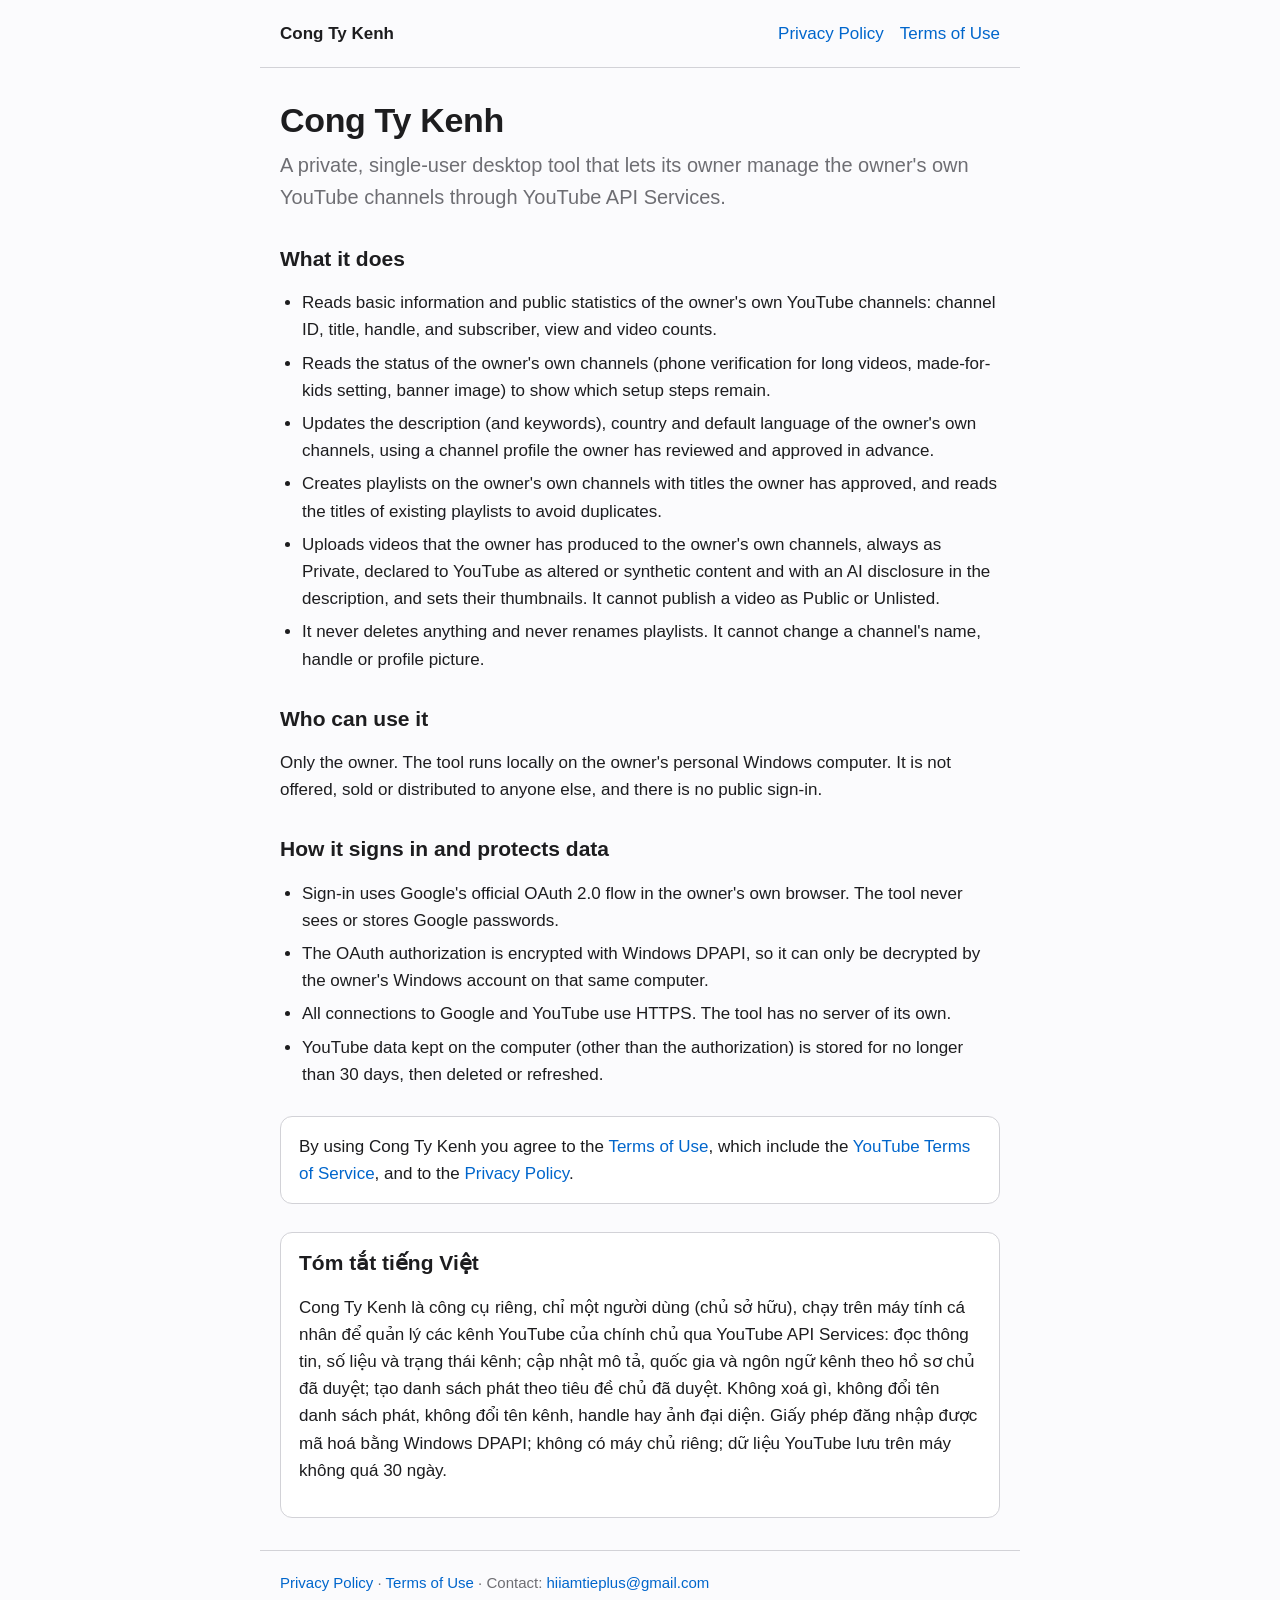
<file: index.html>
<!doctype html>
<html lang="en">
<head>
<meta charset="utf-8">
<meta name="viewport" content="width=device-width, initial-scale=1">
<title>Cong Ty Kenh</title>
<meta name="description" content="Cong Ty Kenh is a private, single-user desktop tool that lets its owner manage the owner's own YouTube channels through YouTube API Services.">
<link rel="stylesheet" href="style.css">
</head>
<body>
<header class="site">
  <a class="brand" href="./">Cong Ty Kenh</a>
  <nav><a href="privacy.html">Privacy Policy</a><a href="terms.html">Terms of Use</a></nav>
</header>
<main>
  <h1>Cong Ty Kenh</h1>
  <p class="lead">A private, single-user desktop tool that lets its owner manage the owner's own YouTube channels through YouTube API Services.</p>

  <h2>What it does</h2>
  <ul>
    <li>Reads basic information and public statistics of the owner's own YouTube channels: channel ID, title, handle, and subscriber, view and video counts.</li>
    <li>Reads the status of the owner's own channels (phone verification for long videos, made-for-kids setting, banner image) to show which setup steps remain.</li>
    <li>Updates the description (and keywords), country and default language of the owner's own channels, using a channel profile the owner has reviewed and approved in advance.</li>
    <li>Creates playlists on the owner's own channels with titles the owner has approved, and reads the titles of existing playlists to avoid duplicates.</li>
    <li>Uploads videos that the owner has produced to the owner's own channels, always as Private, declared to YouTube as altered or synthetic content and with an AI disclosure in the description, and sets their thumbnails. It cannot publish a video as Public or Unlisted.</li>
    <li>It never deletes anything and never renames playlists. It cannot change a channel's name, handle or profile picture.</li>
  </ul>

  <h2>Who can use it</h2>
  <p>Only the owner. The tool runs locally on the owner's personal Windows computer. It is not offered, sold or distributed to anyone else, and there is no public sign-in.</p>

  <h2>How it signs in and protects data</h2>
  <ul>
    <li>Sign-in uses Google's official OAuth 2.0 flow in the owner's own browser. The tool never sees or stores Google passwords.</li>
    <li>The OAuth authorization is encrypted with Windows DPAPI, so it can only be decrypted by the owner's Windows account on that same computer.</li>
    <li>All connections to Google and YouTube use HTTPS. The tool has no server of its own.</li>
    <li>YouTube data kept on the computer (other than the authorization) is stored for no longer than 30 days, then deleted or refreshed.</li>
  </ul>

  <p class="note">By using Cong Ty Kenh you agree to the <a href="terms.html">Terms of Use</a>, which include the <a href="https://www.youtube.com/t/terms">YouTube Terms of Service</a>, and to the <a href="privacy.html">Privacy Policy</a>.</p>

  <section class="vi" lang="vi">
    <h2>Tóm tắt tiếng Việt</h2>
    <p>Cong Ty Kenh là công cụ riêng, chỉ một người dùng (chủ sở hữu), chạy trên máy tính cá nhân để quản lý các kênh YouTube của chính chủ qua YouTube API Services: đọc thông tin, số liệu và trạng thái kênh; cập nhật mô tả, quốc gia và ngôn ngữ kênh theo hồ sơ chủ đã duyệt; tạo danh sách phát theo tiêu đề chủ đã duyệt. Không xoá gì, không đổi tên danh sách phát, không đổi tên kênh, handle hay ảnh đại diện. Giấy phép đăng nhập được mã hoá bằng Windows DPAPI; không có máy chủ riêng; dữ liệu YouTube lưu trên máy không quá 30 ngày.</p>
  </section>
</main>
<footer class="site">
  <a href="privacy.html">Privacy Policy</a> · <a href="terms.html">Terms of Use</a> · Contact: <a href="mailto:hiiamtieplus@gmail.com">hiiamtieplus@gmail.com</a>
</footer>
</body>
</html>
</file>
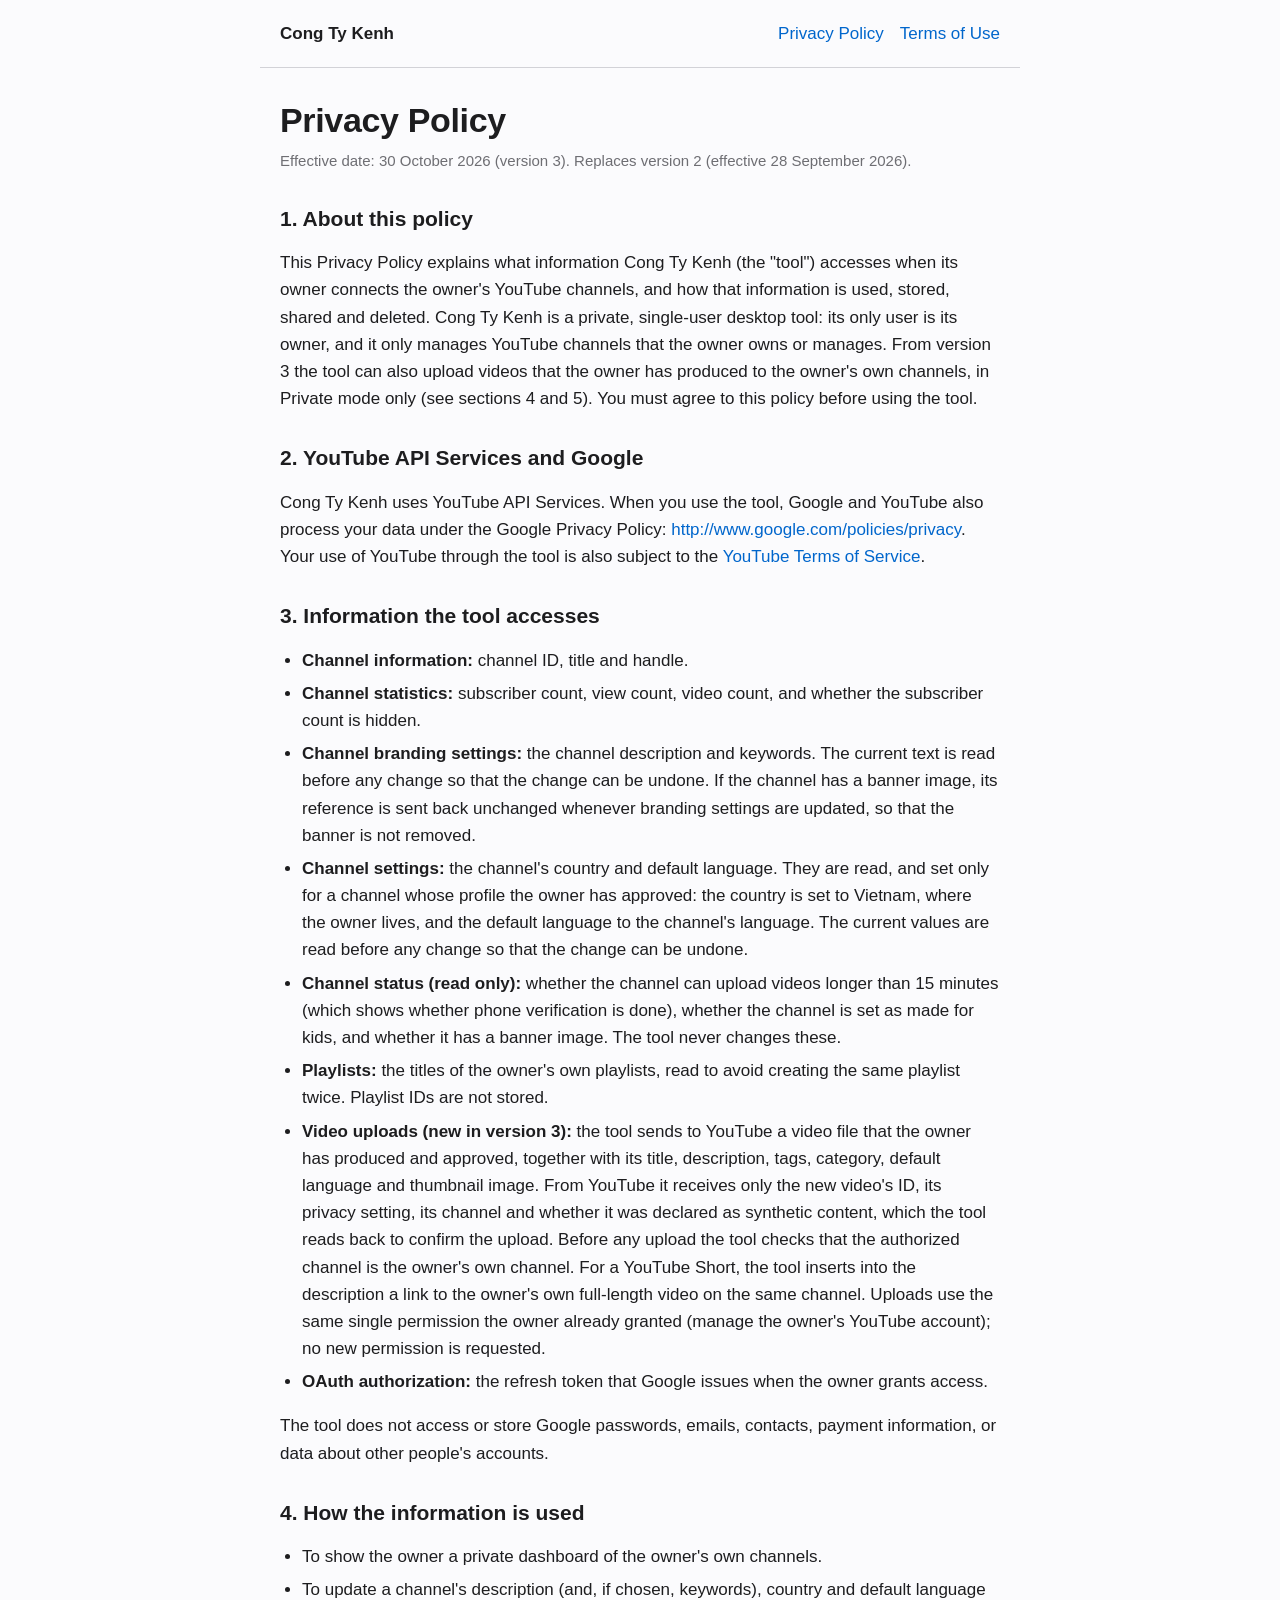
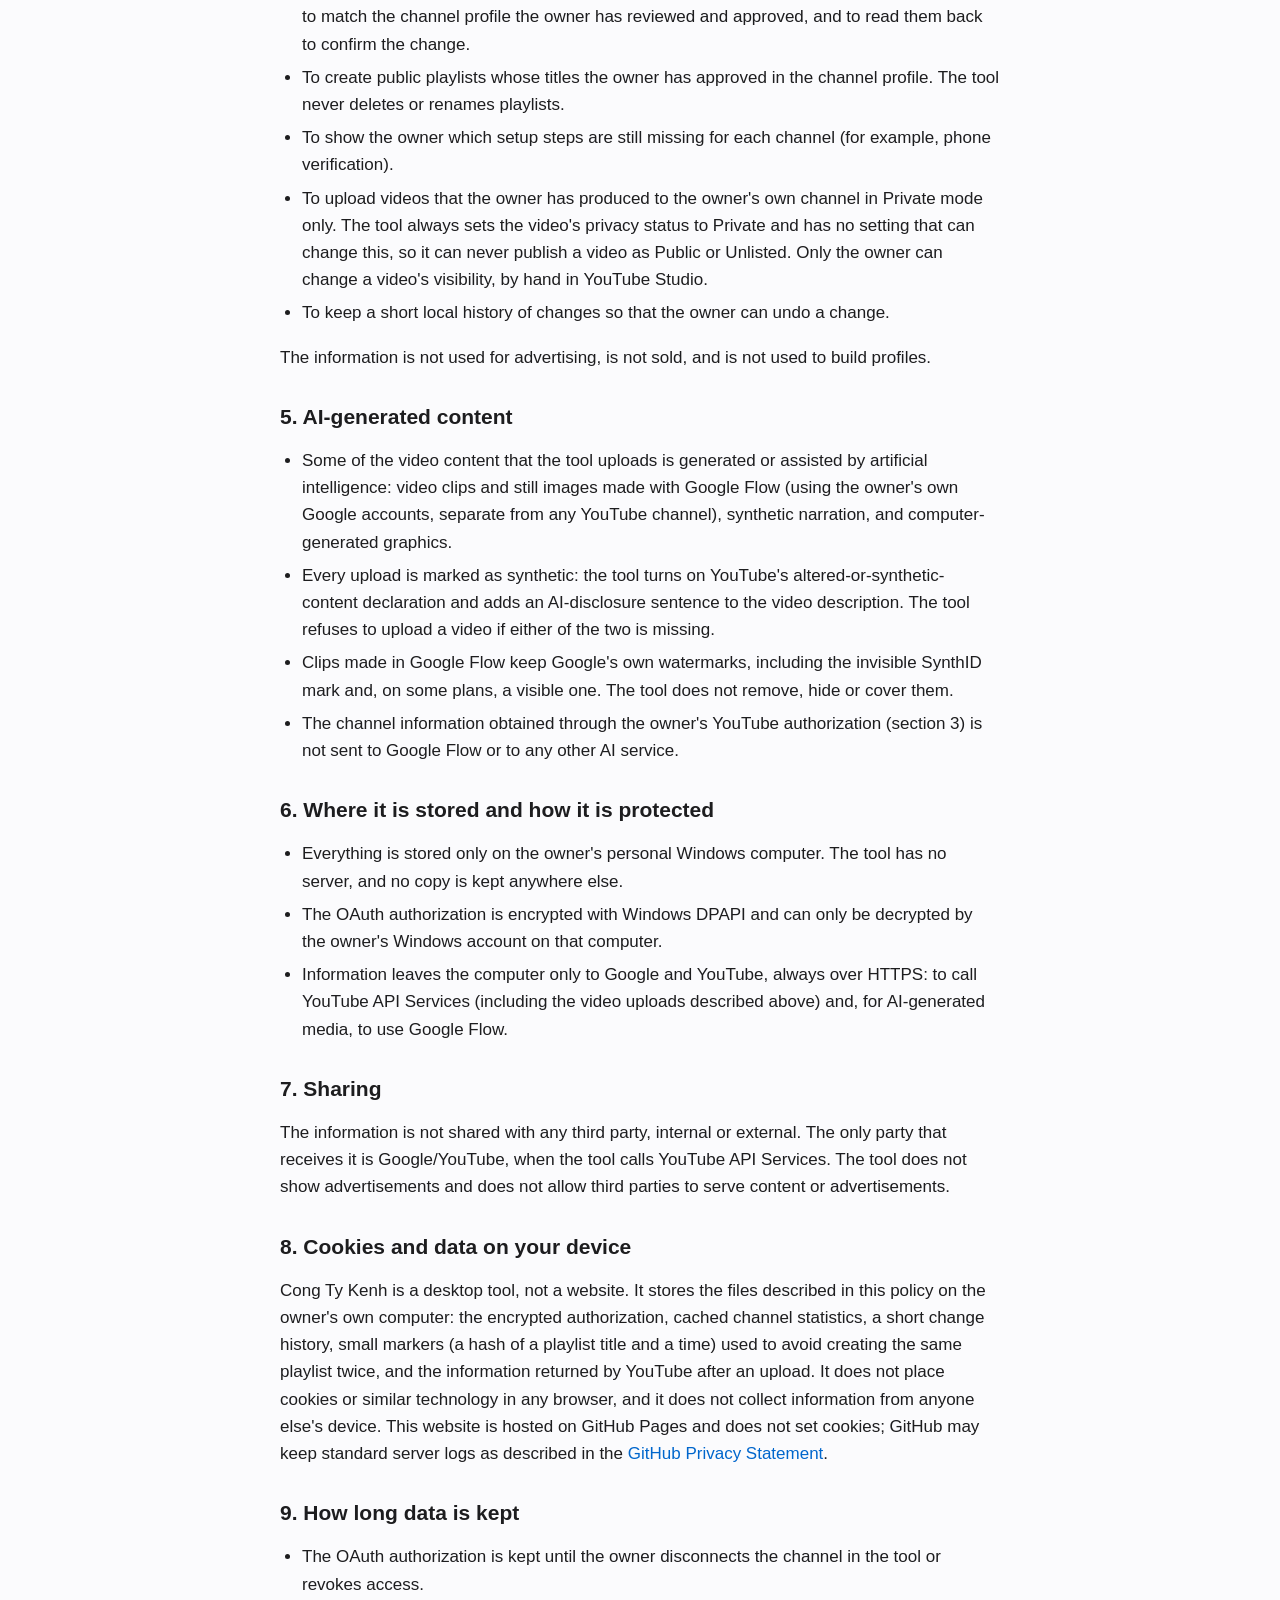
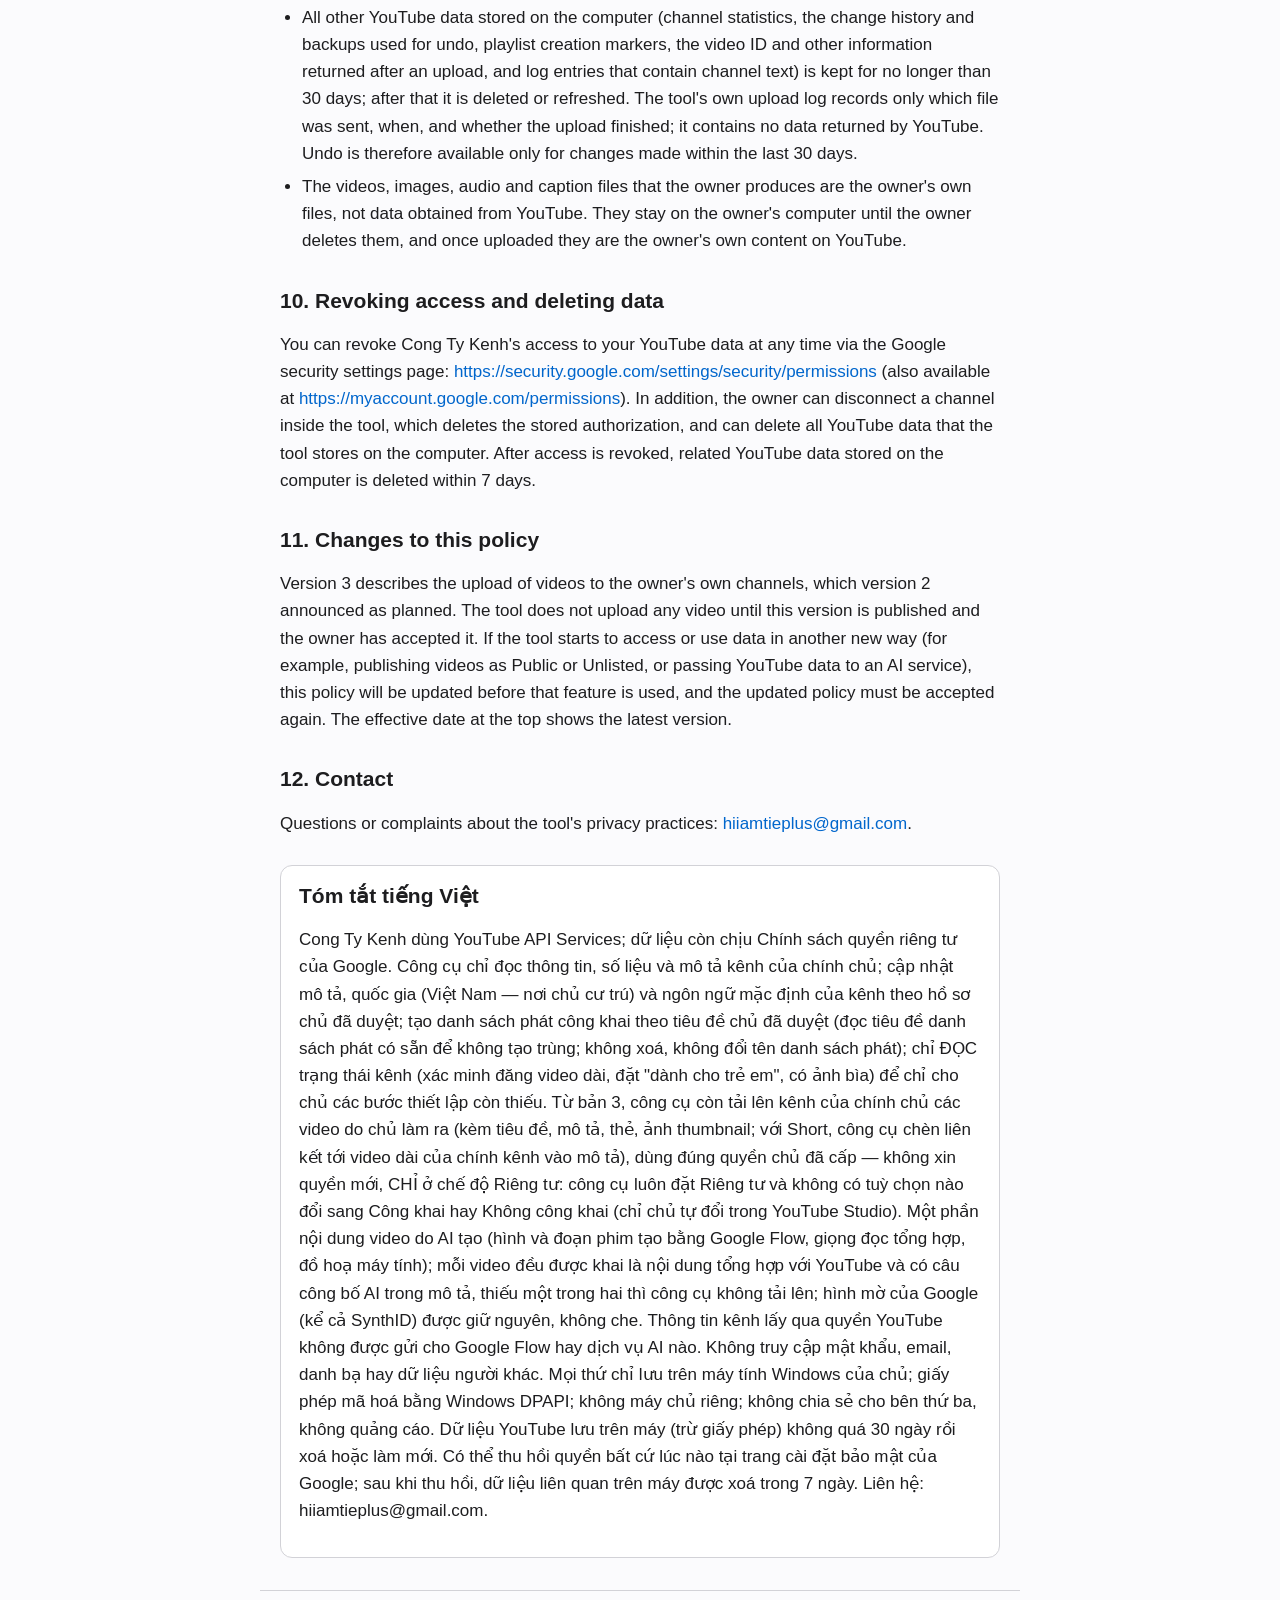
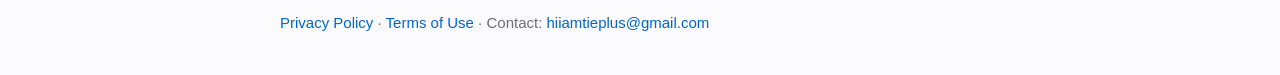
<file: privacy.html>
<!doctype html>
<html lang="en">
<head>
<meta charset="utf-8">
<meta name="viewport" content="width=device-width, initial-scale=1">
<title>Privacy Policy — Cong Ty Kenh</title>
<meta name="description" content="Privacy Policy of Cong Ty Kenh, a private single-user desktop tool that uses YouTube API Services.">
<link rel="stylesheet" href="style.css">
</head>
<body>
<header class="site">
  <a class="brand" href="./">Cong Ty Kenh</a>
  <nav><a href="privacy.html">Privacy Policy</a><a href="terms.html">Terms of Use</a></nav>
</header>
<main>
  <h1>Privacy Policy</h1>
  <p class="meta">Effective date: 30 October 2026 (version 3). Replaces version 2 (effective 28 September 2026).</p>

  <h2>1. About this policy</h2>
  <p>This Privacy Policy explains what information Cong Ty Kenh (the "tool") accesses when its owner connects the owner's YouTube channels, and how that information is used, stored, shared and deleted. Cong Ty Kenh is a private, single-user desktop tool: its only user is its owner, and it only manages YouTube channels that the owner owns or manages. From version 3 the tool can also upload videos that the owner has produced to the owner's own channels, in Private mode only (see sections 4 and 5). You must agree to this policy before using the tool.</p>

  <h2>2. YouTube API Services and Google</h2>
  <p>Cong Ty Kenh uses YouTube API Services. When you use the tool, Google and YouTube also process your data under the Google Privacy Policy: <a href="http://www.google.com/policies/privacy">http://www.google.com/policies/privacy</a>. Your use of YouTube through the tool is also subject to the <a href="https://www.youtube.com/t/terms">YouTube Terms of Service</a>.</p>

  <h2>3. Information the tool accesses</h2>
  <ul>
    <li><strong>Channel information:</strong> channel ID, title and handle.</li>
    <li><strong>Channel statistics:</strong> subscriber count, view count, video count, and whether the subscriber count is hidden.</li>
    <li><strong>Channel branding settings:</strong> the channel description and keywords. The current text is read before any change so that the change can be undone. If the channel has a banner image, its reference is sent back unchanged whenever branding settings are updated, so that the banner is not removed.</li>
    <li><strong>Channel settings:</strong> the channel's country and default language. They are read, and set only for a channel whose profile the owner has approved: the country is set to Vietnam, where the owner lives, and the default language to the channel's language. The current values are read before any change so that the change can be undone.</li>
    <li><strong>Channel status (read only):</strong> whether the channel can upload videos longer than 15 minutes (which shows whether phone verification is done), whether the channel is set as made for kids, and whether it has a banner image. The tool never changes these.</li>
    <li><strong>Playlists:</strong> the titles of the owner's own playlists, read to avoid creating the same playlist twice. Playlist IDs are not stored.</li>
    <li><strong>Video uploads (new in version 3):</strong> the tool sends to YouTube a video file that the owner has produced and approved, together with its title, description, tags, category, default language and thumbnail image. From YouTube it receives only the new video's ID, its privacy setting, its channel and whether it was declared as synthetic content, which the tool reads back to confirm the upload. Before any upload the tool checks that the authorized channel is the owner's own channel. For a YouTube Short, the tool inserts into the description a link to the owner's own full-length video on the same channel. Uploads use the same single permission the owner already granted (manage the owner's YouTube account); no new permission is requested.</li>
    <li><strong>OAuth authorization:</strong> the refresh token that Google issues when the owner grants access.</li>
  </ul>
  <p>The tool does not access or store Google passwords, emails, contacts, payment information, or data about other people's accounts.</p>

  <h2>4. How the information is used</h2>
  <ul>
    <li>To show the owner a private dashboard of the owner's own channels.</li>
    <li>To update a channel's description (and, if chosen, keywords), country and default language to match the channel profile the owner has reviewed and approved, and to read them back to confirm the change.</li>
    <li>To create public playlists whose titles the owner has approved in the channel profile. The tool never deletes or renames playlists.</li>
    <li>To show the owner which setup steps are still missing for each channel (for example, phone verification).</li>
    <li>To upload videos that the owner has produced to the owner's own channel in Private mode only. The tool always sets the video's privacy status to Private and has no setting that can change this, so it can never publish a video as Public or Unlisted. Only the owner can change a video's visibility, by hand in YouTube Studio.</li>
    <li>To keep a short local history of changes so that the owner can undo a change.</li>
  </ul>
  <p>The information is not used for advertising, is not sold, and is not used to build profiles.</p>

  <h2>5. AI-generated content</h2>
  <ul>
    <li>Some of the video content that the tool uploads is generated or assisted by artificial intelligence: video clips and still images made with Google Flow (using the owner's own Google accounts, separate from any YouTube channel), synthetic narration, and computer-generated graphics.</li>
    <li>Every upload is marked as synthetic: the tool turns on YouTube's altered-or-synthetic-content declaration and adds an AI-disclosure sentence to the video description. The tool refuses to upload a video if either of the two is missing.</li>
    <li>Clips made in Google Flow keep Google's own watermarks, including the invisible SynthID mark and, on some plans, a visible one. The tool does not remove, hide or cover them.</li>
    <li>The channel information obtained through the owner's YouTube authorization (section 3) is not sent to Google Flow or to any other AI service.</li>
  </ul>

  <h2>6. Where it is stored and how it is protected</h2>
  <ul>
    <li>Everything is stored only on the owner's personal Windows computer. The tool has no server, and no copy is kept anywhere else.</li>
    <li>The OAuth authorization is encrypted with Windows DPAPI and can only be decrypted by the owner's Windows account on that computer.</li>
    <li>Information leaves the computer only to Google and YouTube, always over HTTPS: to call YouTube API Services (including the video uploads described above) and, for AI-generated media, to use Google Flow.</li>
  </ul>

  <h2>7. Sharing</h2>
  <p>The information is not shared with any third party, internal or external. The only party that receives it is Google/YouTube, when the tool calls YouTube API Services. The tool does not show advertisements and does not allow third parties to serve content or advertisements.</p>

  <h2>8. Cookies and data on your device</h2>
  <p>Cong Ty Kenh is a desktop tool, not a website. It stores the files described in this policy on the owner's own computer: the encrypted authorization, cached channel statistics, a short change history, small markers (a hash of a playlist title and a time) used to avoid creating the same playlist twice, and the information returned by YouTube after an upload. It does not place cookies or similar technology in any browser, and it does not collect information from anyone else's device. This website is hosted on GitHub Pages and does not set cookies; GitHub may keep standard server logs as described in the <a href="https://docs.github.com/site-policy/privacy-policies/github-general-privacy-statement">GitHub Privacy Statement</a>.</p>

  <h2>9. How long data is kept</h2>
  <ul>
    <li>The OAuth authorization is kept until the owner disconnects the channel in the tool or revokes access.</li>
    <li>All other YouTube data stored on the computer (channel statistics, the change history and backups used for undo, playlist creation markers, the video ID and other information returned after an upload, and log entries that contain channel text) is kept for no longer than 30 days; after that it is deleted or refreshed. The tool's own upload log records only which file was sent, when, and whether the upload finished; it contains no data returned by YouTube. Undo is therefore available only for changes made within the last 30 days.</li>
    <li>The videos, images, audio and caption files that the owner produces are the owner's own files, not data obtained from YouTube. They stay on the owner's computer until the owner deletes them, and once uploaded they are the owner's own content on YouTube.</li>
  </ul>

  <h2>10. Revoking access and deleting data</h2>
  <p>You can revoke Cong Ty Kenh's access to your YouTube data at any time via the Google security settings page: <a href="https://security.google.com/settings/security/permissions">https://security.google.com/settings/security/permissions</a> (also available at <a href="https://myaccount.google.com/permissions">https://myaccount.google.com/permissions</a>). In addition, the owner can disconnect a channel inside the tool, which deletes the stored authorization, and can delete all YouTube data that the tool stores on the computer. After access is revoked, related YouTube data stored on the computer is deleted within 7 days.</p>

  <h2>11. Changes to this policy</h2>
  <p>Version 3 describes the upload of videos to the owner's own channels, which version 2 announced as planned. The tool does not upload any video until this version is published and the owner has accepted it. If the tool starts to access or use data in another new way (for example, publishing videos as Public or Unlisted, or passing YouTube data to an AI service), this policy will be updated before that feature is used, and the updated policy must be accepted again. The effective date at the top shows the latest version.</p>

  <h2>12. Contact</h2>
  <p>Questions or complaints about the tool's privacy practices: <a href="mailto:hiiamtieplus@gmail.com">hiiamtieplus@gmail.com</a>.</p>

  <section class="vi" lang="vi">
    <h2>Tóm tắt tiếng Việt</h2>
    <p>Cong Ty Kenh dùng YouTube API Services; dữ liệu còn chịu Chính sách quyền riêng tư của Google. Công cụ chỉ đọc thông tin, số liệu và mô tả kênh của chính chủ; cập nhật mô tả, quốc gia (Việt Nam — nơi chủ cư trú) và ngôn ngữ mặc định của kênh theo hồ sơ chủ đã duyệt; tạo danh sách phát công khai theo tiêu đề chủ đã duyệt (đọc tiêu đề danh sách phát có sẵn để không tạo trùng; không xoá, không đổi tên danh sách phát); chỉ ĐỌC trạng thái kênh (xác minh đăng video dài, đặt "dành cho trẻ em", có ảnh bìa) để chỉ cho chủ các bước thiết lập còn thiếu. Từ bản 3, công cụ còn tải lên kênh của chính chủ các video do chủ làm ra (kèm tiêu đề, mô tả, thẻ, ảnh thumbnail; với Short, công cụ chèn liên kết tới video dài của chính kênh vào mô tả), dùng đúng quyền chủ đã cấp — không xin quyền mới, CHỈ ở chế độ Riêng tư: công cụ luôn đặt Riêng tư và không có tuỳ chọn nào đổi sang Công khai hay Không công khai (chỉ chủ tự đổi trong YouTube Studio). Một phần nội dung video do AI tạo (hình và đoạn phim tạo bằng Google Flow, giọng đọc tổng hợp, đồ hoạ máy tính); mỗi video đều được khai là nội dung tổng hợp với YouTube và có câu công bố AI trong mô tả, thiếu một trong hai thì công cụ không tải lên; hình mờ của Google (kể cả SynthID) được giữ nguyên, không che. Thông tin kênh lấy qua quyền YouTube không được gửi cho Google Flow hay dịch vụ AI nào. Không truy cập mật khẩu, email, danh bạ hay dữ liệu người khác. Mọi thứ chỉ lưu trên máy tính Windows của chủ; giấy phép mã hoá bằng Windows DPAPI; không máy chủ riêng; không chia sẻ cho bên thứ ba, không quảng cáo. Dữ liệu YouTube lưu trên máy (trừ giấy phép) không quá 30 ngày rồi xoá hoặc làm mới. Có thể thu hồi quyền bất cứ lúc nào tại trang cài đặt bảo mật của Google; sau khi thu hồi, dữ liệu liên quan trên máy được xoá trong 7 ngày. Liên hệ: hiiamtieplus@gmail.com.</p>
  </section>
</main>
<footer class="site">
  <a href="privacy.html">Privacy Policy</a> · <a href="terms.html">Terms of Use</a> · Contact: <a href="mailto:hiiamtieplus@gmail.com">hiiamtieplus@gmail.com</a>
</footer>
</body>
</html>
</file>
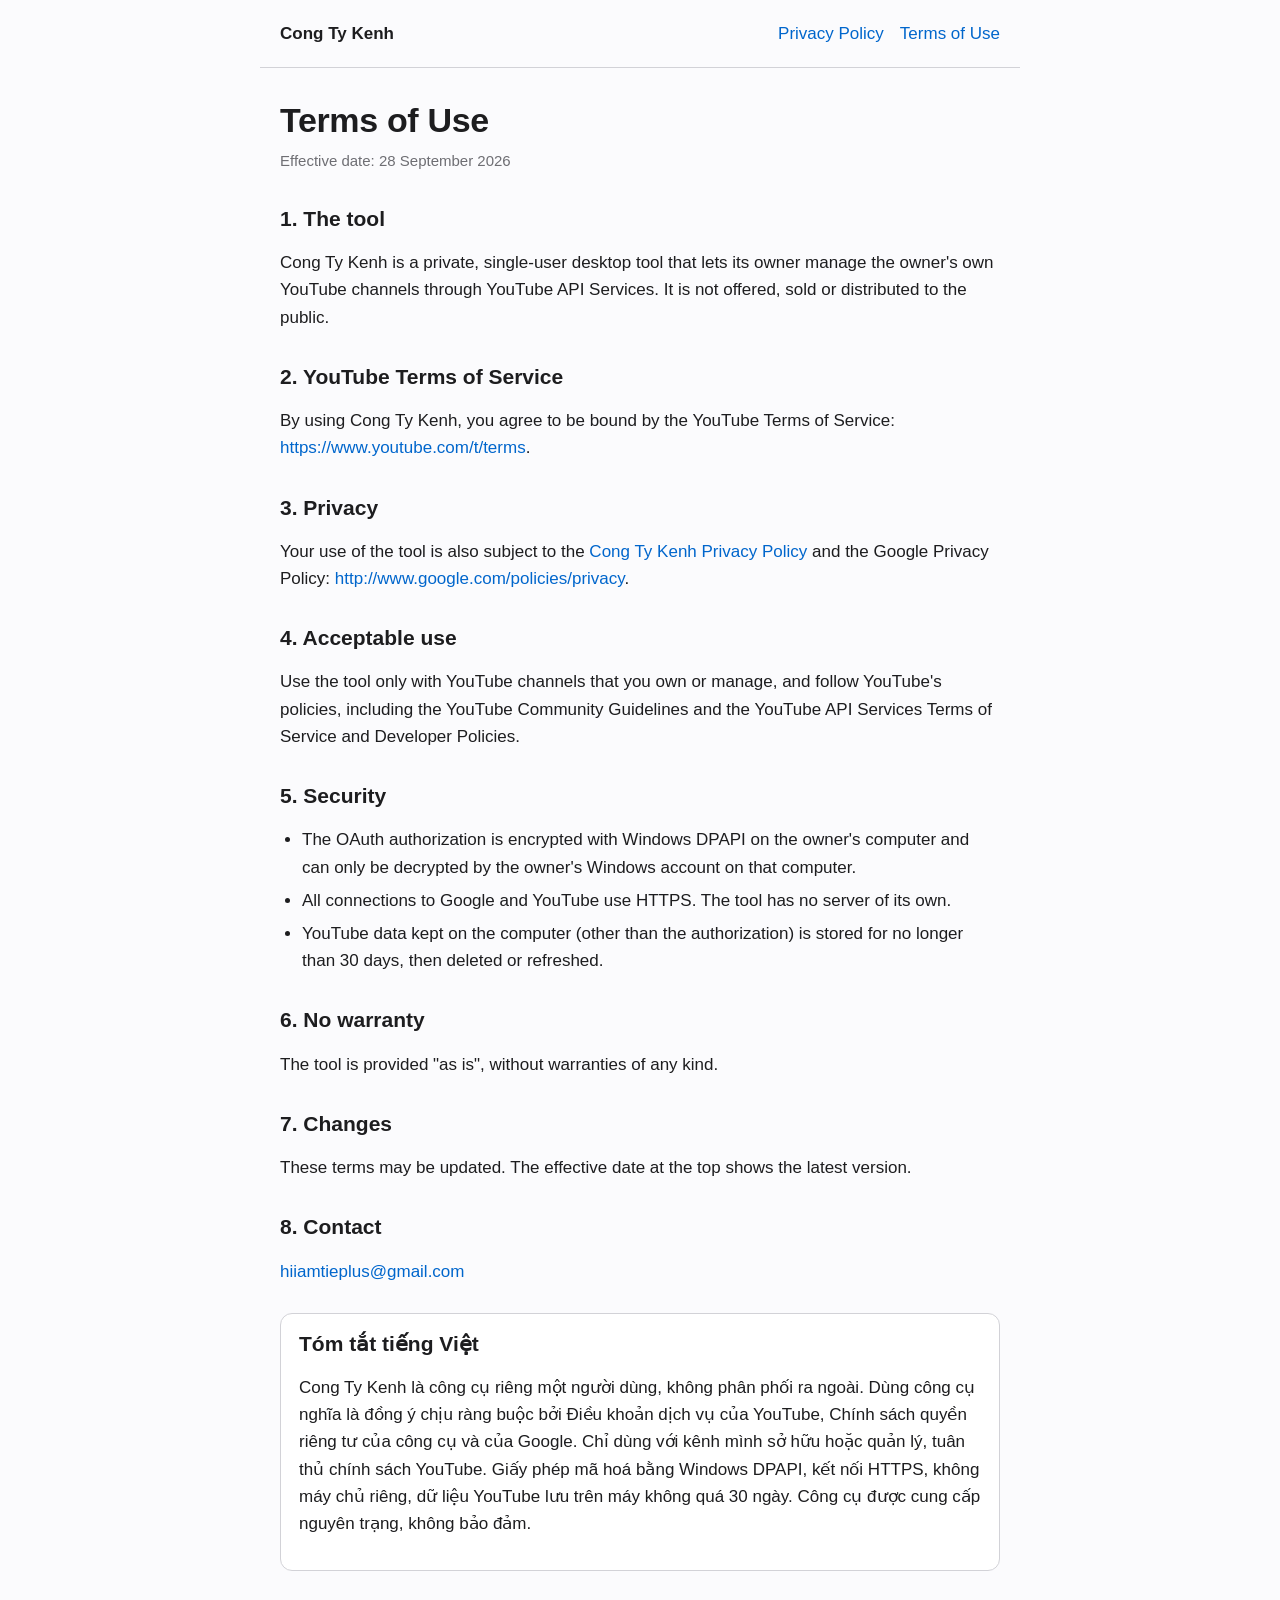
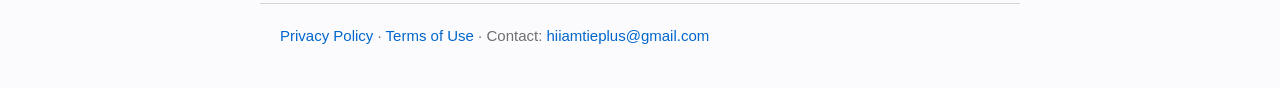
<file: terms.html>
<!doctype html>
<html lang="en">
<head>
<meta charset="utf-8">
<meta name="viewport" content="width=device-width, initial-scale=1">
<title>Terms of Use — Cong Ty Kenh</title>
<meta name="description" content="Terms of Use of Cong Ty Kenh, a private single-user desktop tool that uses YouTube API Services.">
<link rel="stylesheet" href="style.css">
</head>
<body>
<header class="site">
  <a class="brand" href="./">Cong Ty Kenh</a>
  <nav><a href="privacy.html">Privacy Policy</a><a href="terms.html">Terms of Use</a></nav>
</header>
<main>
  <h1>Terms of Use</h1>
  <p class="meta">Effective date: 28 September 2026</p>

  <h2>1. The tool</h2>
  <p>Cong Ty Kenh is a private, single-user desktop tool that lets its owner manage the owner's own YouTube channels through YouTube API Services. It is not offered, sold or distributed to the public.</p>

  <h2>2. YouTube Terms of Service</h2>
  <p>By using Cong Ty Kenh, you agree to be bound by the YouTube Terms of Service: <a href="https://www.youtube.com/t/terms">https://www.youtube.com/t/terms</a>.</p>

  <h2>3. Privacy</h2>
  <p>Your use of the tool is also subject to the <a href="privacy.html">Cong Ty Kenh Privacy Policy</a> and the Google Privacy Policy: <a href="http://www.google.com/policies/privacy">http://www.google.com/policies/privacy</a>.</p>

  <h2>4. Acceptable use</h2>
  <p>Use the tool only with YouTube channels that you own or manage, and follow YouTube's policies, including the YouTube Community Guidelines and the YouTube API Services Terms of Service and Developer Policies.</p>

  <h2>5. Security</h2>
  <ul>
    <li>The OAuth authorization is encrypted with Windows DPAPI on the owner's computer and can only be decrypted by the owner's Windows account on that computer.</li>
    <li>All connections to Google and YouTube use HTTPS. The tool has no server of its own.</li>
    <li>YouTube data kept on the computer (other than the authorization) is stored for no longer than 30 days, then deleted or refreshed.</li>
  </ul>

  <h2>6. No warranty</h2>
  <p>The tool is provided "as is", without warranties of any kind.</p>

  <h2>7. Changes</h2>
  <p>These terms may be updated. The effective date at the top shows the latest version.</p>

  <h2>8. Contact</h2>
  <p><a href="mailto:hiiamtieplus@gmail.com">hiiamtieplus@gmail.com</a></p>

  <section class="vi" lang="vi">
    <h2>Tóm tắt tiếng Việt</h2>
    <p>Cong Ty Kenh là công cụ riêng một người dùng, không phân phối ra ngoài. Dùng công cụ nghĩa là đồng ý chịu ràng buộc bởi Điều khoản dịch vụ của YouTube, Chính sách quyền riêng tư của công cụ và của Google. Chỉ dùng với kênh mình sở hữu hoặc quản lý, tuân thủ chính sách YouTube. Giấy phép mã hoá bằng Windows DPAPI, kết nối HTTPS, không máy chủ riêng, dữ liệu YouTube lưu trên máy không quá 30 ngày. Công cụ được cung cấp nguyên trạng, không bảo đảm.</p>
  </section>
</main>
<footer class="site">
  <a href="privacy.html">Privacy Policy</a> · <a href="terms.html">Terms of Use</a> · Contact: <a href="mailto:hiiamtieplus@gmail.com">hiiamtieplus@gmail.com</a>
</footer>
</body>
</html>
</file>
<file: style.css>
:root {
  color-scheme: light dark;
  --bg: #fbfbfd;
  --fg: #1d1d1f;
  --muted: #6e6e73;
  --line: #d2d2d7;
  --link: #0066cc;
  --card: #ffffff;
}

@media (prefers-color-scheme: dark) {
  :root {
    --bg: #000000;
    --fg: #f5f5f7;
    --muted: #a1a1a6;
    --line: #424245;
    --link: #2997ff;
    --card: #1d1d1f;
  }
}

* { box-sizing: border-box; }

html { -webkit-text-size-adjust: 100%; }

body {
  margin: 0;
  background: var(--bg);
  color: var(--fg);
  font: 17px/1.6 -apple-system, BlinkMacSystemFont, "Segoe UI", Roboto, "Noto Sans", "Helvetica Neue", Arial, sans-serif;
}

header.site, main, footer.site {
  max-width: 760px;
  margin: 0 auto;
  padding-left: 20px;
  padding-right: 20px;
}

header.site {
  display: flex;
  justify-content: space-between;
  align-items: center;
  gap: 16px;
  padding-top: 20px;
  padding-bottom: 20px;
  border-bottom: 1px solid var(--line);
}

.brand { font-weight: 600; color: var(--fg); text-decoration: none; }
header.site nav a { margin-left: 16px; }

main { padding-top: 32px; padding-bottom: 32px; }

h1 { font-size: 34px; line-height: 1.2; margin: 0 0 8px; letter-spacing: -0.01em; }
h2 { font-size: 21px; line-height: 1.3; margin: 32px 0 8px; }

p, li { overflow-wrap: anywhere; }

.lead { font-size: 20px; color: var(--muted); margin-top: 0; }
.meta { color: var(--muted); font-size: 15px; margin-top: 0; }

a { color: var(--link); text-decoration: none; }
a:hover, a:focus { text-decoration: underline; }

ul { padding-left: 22px; }
li { margin: 6px 0; }

.note, .vi {
  background: var(--card);
  border: 1px solid var(--line);
  border-radius: 12px;
  padding: 16px 18px;
  margin-top: 28px;
}

.vi h2 { margin-top: 0; }

footer.site {
  border-top: 1px solid var(--line);
  padding-top: 20px;
  padding-bottom: 40px;
  color: var(--muted);
  font-size: 15px;
}

@media (max-width: 520px) {
  h1 { font-size: 28px; }
  header.site { flex-direction: column; align-items: flex-start; }
  header.site nav a { margin: 0 16px 0 0; }
}
</file>
